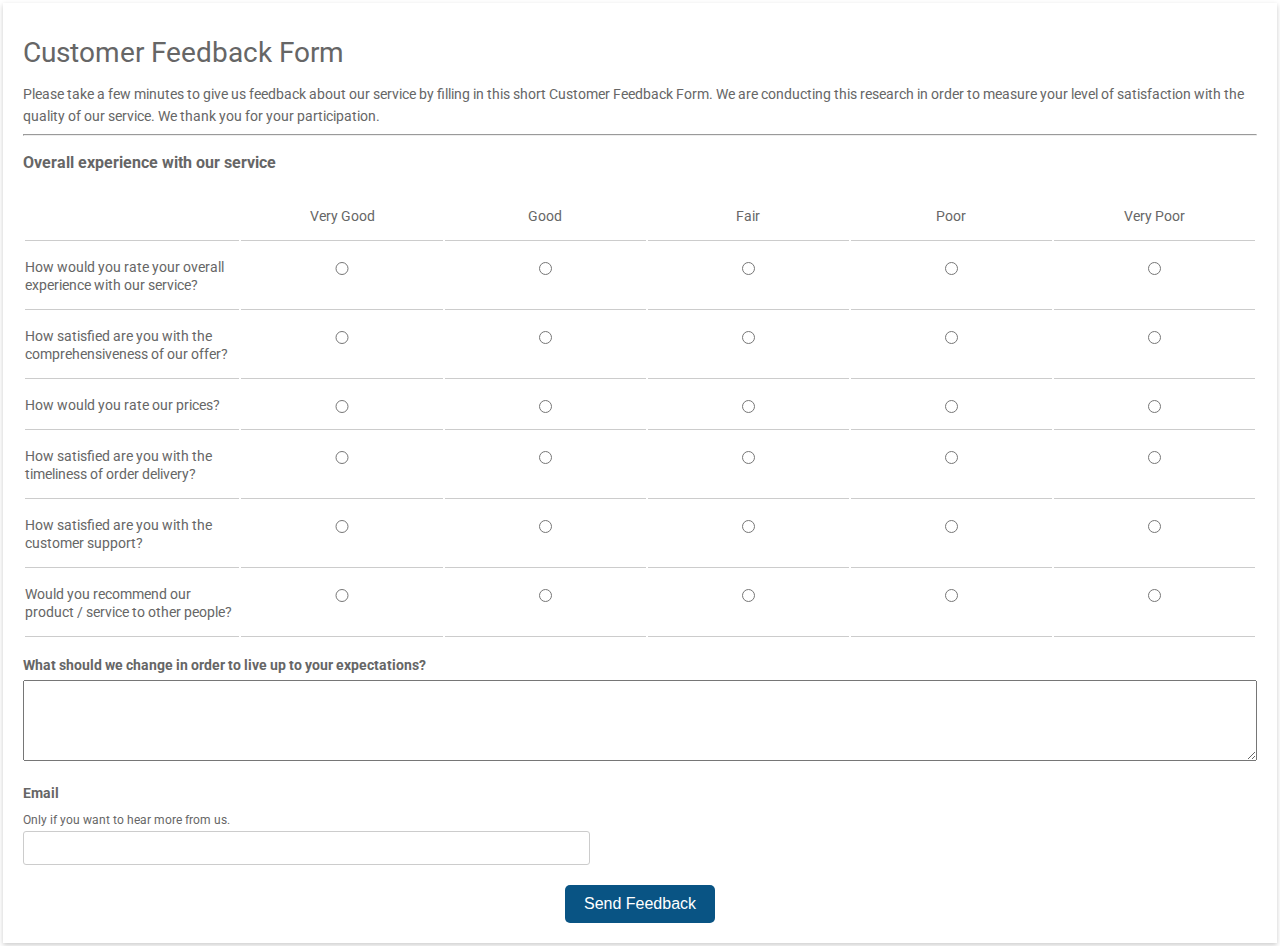
<file: HousePricePredictor/templates/feedback.html>
<!DOCTYPE html>
<html>

<head>
    <title>Customer Feedback Form</title>
    <link href='https://fonts.googleapis.com/css?family=Open+Sans:400,300,300italic,400italic,600' rel='stylesheet'
        type='text/css'>
    <link href="https://fonts.googleapis.com/css?family=Roboto:300,400,500,700" rel="stylesheet">
    <style>
        html,
        body {
            min-height: 100%;
        }

        body,
        div,
        form,
        input,
        p {
            padding: 0;
            margin: 0;
            outline: none;
            font-family: Roboto, Arial, sans-serif;
            font-size: 14px;
            color: #666;
            line-height: 22px;
        }

        h1 {
            font-weight: 400;
        }

        h4 {
            margin: 15px 0 4px;
        }

        .testbox {
            display: flex;
            justify-content: center;
            align-items: center;
            height: inherit;
            padding: 3px;
        }

        form {
            width: 100%;
            padding: 20px;
            background: #fff;
            box-shadow: 0 2px 5px #ccc;
        }

        input {
            width: calc(100% - 10px);
            padding: 5px;
            border: 1px solid #ccc;
            border-radius: 3px;
            vertical-align: middle;
        }

        .email {
            display: block;
            width: 45%;
        }

        input:hover,
        textarea:hover {
            outline: none;
            border: 1px solid #095484;
        }

        th,
        td {
            width: 15%;
            padding: 15px 0;
            border-bottom: 1px solid #ccc;
            text-align: center;
            vertical-align: unset;
            line-height: 18px;
            font-weight: 400;
            word-break: break-all;
        }

        .first-col {
            width: 16%;
            text-align: left;
        }

        table {
            width: 100%;
        }

        textarea {
            width: calc(100% - 6px);
        }

        .btn-block {
            margin-top: 20px;
            text-align: center;
        }

        button {
            width: 150px;
            padding: 10px;
            border: none;
            -webkit-border-radius: 5px;
            -moz-border-radius: 5px;
            border-radius: 5px;
            background-color: #095484;
            font-size: 16px;
            color: #fff;
            cursor: pointer;
        }

        button:hover {
            background-color: #0666a3;
        }

        @media (min-width: 568px) {

            th,
            td {
                word-break: keep-all;
            }
        }
    </style>
</head>

<body>
    <div class="testbox">
        <form action="/">
            <h1>Customer Feedback Form</h1>
            <p>Please take a few minutes to give us feedback about our service by filling in this short Customer
                Feedback Form. We are conducting this research in order to measure your level of satisfaction with the
                quality of our service. We thank you for your participation.</p>
            <hr />
            <h3>Overall experience with our service</h3>
            <table>
                <tr>
                    <th class="first-col"></th>
                    <th>Very Good</th>
                    <th>Good</th>
                    <th>Fair</th>
                    <th>Poor</th>
                    <th>Very Poor</th>
                </tr>
                <tr>
                    <td class="first-col">How would you rate your overall experience with our service?</td>
                    <td><input type="radio" value="none" name="rate" /></td>
                    <td><input type="radio" value="none" name="rate" /></td>
                    <td><input type="radio" value="none" name="rate" /></td>
                    <td><input type="radio" value="none" name="rate" /></td>
                    <td><input type="radio" value="none" name="rate" /></td>
                </tr>
                <tr>
                    <td class="first-col">How satisfied are you with the comprehensiveness of our offer?</td>
                    <td><input type="radio" value="none" name="satisfied" /></td>
                    <td><input type="radio" value="none" name="satisfied" /></td>
                    <td><input type="radio" value="none" name="satisfied" /></td>
                    <td><input type="radio" value="none" name="satisfied" /></td>
                    <td><input type="radio" value="none" name="satisfied" /></td>
                </tr>
                <tr>
                    <td class="first-col">How would you rate our prices?</td>
                    <td><input type="radio" value="none" name="prices" /></td>
                    <td><input type="radio" value="none" name="prices" /></td>
                    <td><input type="radio" value="none" name="prices" /></td>
                    <td><input type="radio" value="none" name="prices" /></td>
                    <td><input type="radio" value="none" name="prices" /></td>
                </tr>
                <tr>
                    <td class="first-col">How satisfied are you with the timeliness of order delivery?</td>
                    <td><input type="radio" value="none" name="timeliness" /></td>
                    <td><input type="radio" value="none" name="timeliness" /></td>
                    <td><input type="radio" value="none" name="timeliness" /></td>
                    <td><input type="radio" value="none" name="timeliness" /></td>
                    <td><input type="radio" value="none" name="timeliness" /></td>
                </tr>
                <tr>
                    <td class="first-col">How satisfied are you with the customer support?</td>
                    <td><input type="radio" value="none" name="name" /></td>
                    <td><input type="radio" value="none" name="name" /></td>
                    <td><input type="radio" value="none" name="name" /></td>
                    <td><input type="radio" value="none" name="name" /></td>
                    <td><input type="radio" value="none" name="name" /></td>
                </tr>
                <tr>
                    <td class="first-col">Would you recommend our product / service to other people?</td>
                    <td><input type="radio" value="none" name="recommend" /></td>
                    <td><input type="radio" value="none" name="recommend" /></td>
                    <td><input type="radio" value="none" name="recommend" /></td>
                    <td><input type="radio" value="none" name="recommend" /></td>
                    <td><input type="radio" value="none" name="recommend" /></td>
                </tr>
            </table>
            <h4>What should we change in order to live up to your expectations?</h4>
            <textarea rows="5"></textarea>
            <h4>Email</h4>
            <small>Only if you want to hear more from us.</small>
            <input class="email" type="text" name="name" />
            <div class="btn-block">
                <button type="submit" href="/">Send Feedback</button>
            </div>
        </form>
    </div>
</body>

</html>
</file>
